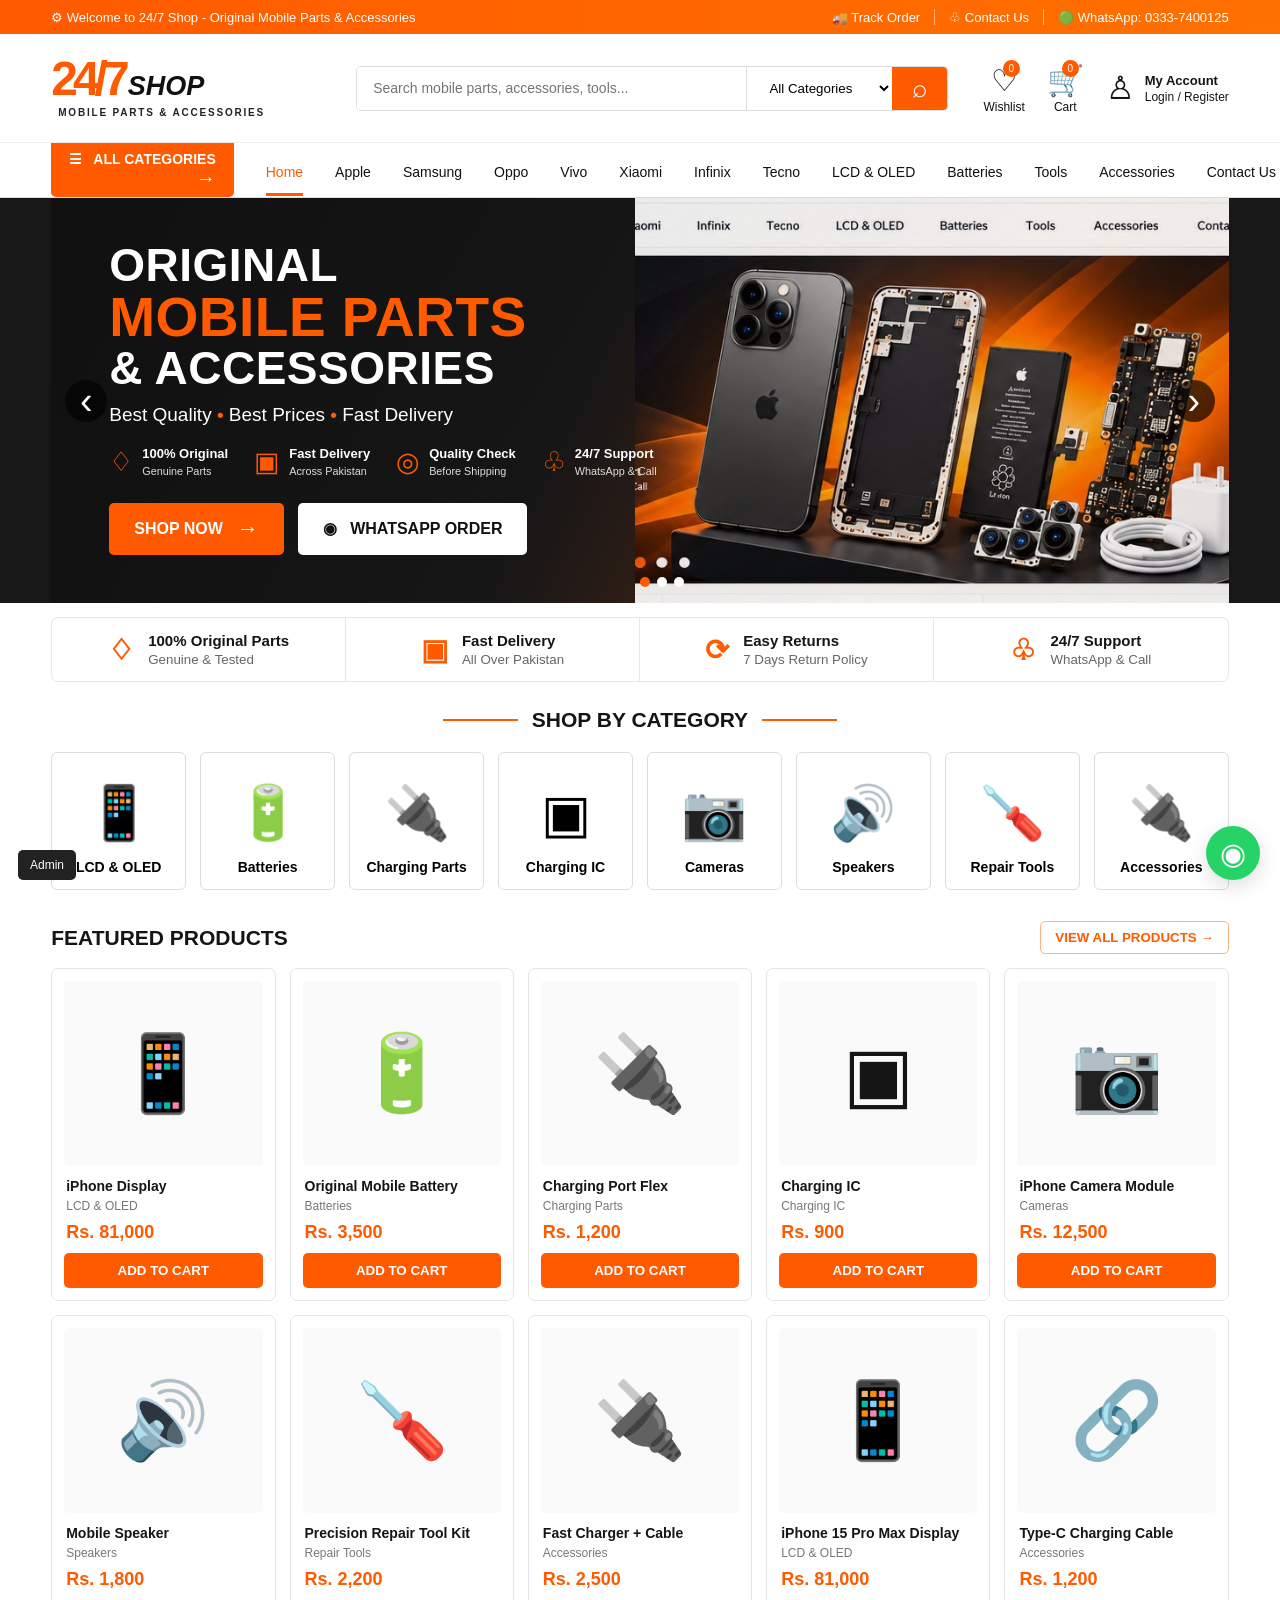
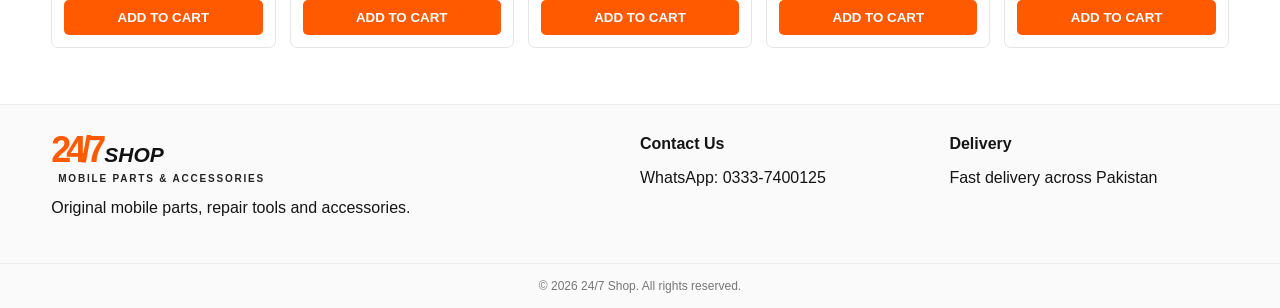
<file: index.html>
<!doctype html>
<html lang="en">
<head>
<meta charset="utf-8">
<meta name="viewport" content="width=device-width,initial-scale=1">
<meta name="description" content="24/7 Shop - Original Mobile Parts & Accessories">
<title>24/7 Shop — Mobile Parts & Accessories</title>
<link rel="stylesheet" href="style.css">
</head>
<body>
<div class="top-strip">
  <div class="container strip-inner">
    <span>⚙ Welcome to 24/7 Shop - Original Mobile Parts & Accessories</span>
    <div class="strip-links"><span>🚚 Track Order</span><i></i><span>♧ Contact Us</span><i></i><a href="https://wa.me/923337400125" target="_blank">🟢 WhatsApp: 0333-7400125</a></div>
  </div>
</div>

<header class="header">
  <div class="container header-main">
    <a class="logo" href="#"><span>24/7</span><b>SHOP</b><small>MOBILE PARTS & ACCESSORIES</small></a>
    <div class="search-wrap">
      <input id="search" placeholder="Search mobile parts, accessories, tools..." aria-label="Search products">
      <select id="searchCategory" aria-label="Search category">
        <option value="All">All Categories</option>
        <option>LCD & OLED</option><option>Batteries</option><option>Charging Parts</option>
        <option>Charging IC</option><option>Cameras</option><option>Speakers</option>
        <option>Repair Tools</option><option>Accessories</option>
      </select>
      <button onclick="filterProducts()" aria-label="Search">⌕</button>
    </div>
    <div class="head-actions">
      <button class="head-action"><span class="big-icon">♡</span><em>0</em><small>Wishlist</small></button>
      <button class="head-action" onclick="openCart()"><span class="big-icon">🛒</span><em id="cartCount">0</em><small>Cart</small></button>
      <div class="account"><span class="user-icon">♙</span><div><b>My Account</b><small>Login / Register</small></div></div>
    </div>
  </div>
  <nav class="nav">
    <div class="container nav-inner">
      <button class="all-cats" onclick="setCategory('All')">☰ &nbsp; ALL CATEGORIES <span>→</span></button>
      <a class="active" href="#">Home</a>
      <a href="#" onclick="setCategory('iPhone')">Apple</a>
      <a href="#" onclick="setCategory('Samsung')">Samsung</a>
      <a href="#" onclick="setCategory('Oppo')">Oppo</a>
      <a href="#" onclick="setCategory('Vivo')">Vivo</a>
      <a href="#" onclick="setCategory('Xiaomi')">Xiaomi</a>
      <a href="#" onclick="setCategory('Infinix')">Infinix</a>
      <a href="#" onclick="setCategory('Tecno')">Tecno</a>
      <a href="#" onclick="setCategory('LCD & OLED')">LCD & OLED</a>
      <a href="#" onclick="setCategory('Batteries')">Batteries</a>
      <a href="#" onclick="setCategory('Repair Tools')">Tools</a>
      <a href="#" onclick="setCategory('Accessories')">Accessories</a>
      <a href="#contact">Contact Us</a>
    </div>
  </nav>
</header>

<main>
<section class="hero">
  <div class="container hero-inner">
    <div class="hero-copy">
      <div class="hero-title">ORIGINAL<br><strong>MOBILE PARTS</strong><br>& ACCESSORIES</div>
      <p class="hero-sub">Best Quality <b>•</b> Best Prices <b>•</b> Fast Delivery</p>
      <div class="benefits">
        <div><span>♢</span><b>100% Original<small>Genuine Parts</small></b></div>
        <div><span>▣</span><b>Fast Delivery<small>Across Pakistan</small></b></div>
        <div><span>◎</span><b>Quality Check<small>Before Shipping</small></b></div>
        <div><span>♧</span><b>24/7 Support<small>WhatsApp & Call</small></b></div>
      </div>
      <div class="hero-buttons">
        <a class="btn shop-btn" href="#products">SHOP NOW <span>→</span></a>
        <a class="btn whatsapp-btn" href="https://wa.me/923337400125?text=Assalam-o-Alaikum%2C%20I%20want%20to%20order%20from%2024%2F7%20Shop." target="_blank">◉ &nbsp; WHATSAPP ORDER</a>
      </div>
    </div>
    <div class="hero-visual"><img src="hero-parts.jpg" alt="Mobile parts and accessories"></div>
    <button class="slider-arrow left" aria-label="Previous">‹</button>
    <button class="slider-arrow right" aria-label="Next">›</button>
    <div class="dots"><i class="on"></i><i></i><i></i></div>
  </div>
</section>

<section class="service-bar container">
  <div><strong>♢</strong><span><b>100% Original Parts</b><small>Genuine & Tested</small></span></div>
  <div><strong>▣</strong><span><b>Fast Delivery</b><small>All Over Pakistan</small></span></div>
  <div><strong>⟳</strong><span><b>Easy Returns</b><small>7 Days Return Policy</small></span></div>
  <div><strong>♧</strong><span><b>24/7 Support</b><small>WhatsApp & Call</small></span></div>
</section>

<section class="container section">
  <div class="section-title"><span></span><h2>SHOP BY CATEGORY</h2><span></span></div>
  <div class="category-grid">
    <button onclick="setCategory('LCD & OLED')"><div>📱</div><b>LCD & OLED</b></button>
    <button onclick="setCategory('Batteries')"><div>🔋</div><b>Batteries</b></button>
    <button onclick="setCategory('Charging Parts')"><div>🔌</div><b>Charging Parts</b></button>
    <button onclick="setCategory('Charging IC')"><div>▣</div><b>Charging IC</b></button>
    <button onclick="setCategory('Cameras')"><div>📷</div><b>Cameras</b></button>
    <button onclick="setCategory('Speakers')"><div>🔊</div><b>Speakers</b></button>
    <button onclick="setCategory('Repair Tools')"><div>🪛</div><b>Repair Tools</b></button>
    <button onclick="setCategory('Accessories')"><div>🔌</div><b>Accessories</b></button>
  </div>
</section>

<section id="products" class="container section products-section">
  <div class="section-head"><h2>FEATURED PRODUCTS</h2><button onclick="setCategory('All')">VIEW ALL PRODUCTS →</button></div>
  <div id="productsGrid" class="products"></div>
</section>
</main>

<div class="floating-wa"><a href="https://wa.me/923337400125" target="_blank">◉</a></div>

<div id="overlay" class="overlay" onclick="closeCart(event)">
  <aside class="drawer" onclick="event.stopPropagation()">
    <div class="drawer-head"><h2>Your Cart</h2><button onclick="closeCart()">✕</button></div>
    <div id="cartItems"></div>
    <div class="total"><span>Total</span><strong id="cartTotal">Rs. 0</strong></div>
    <button class="btn shop-btn full" onclick="checkout()">ORDER ON WHATSAPP</button>
  </aside>
</div>

<footer id="contact">
  <div class="container footer-grid">
    <div><div class="logo"><span>24/7</span><b>SHOP</b><small>MOBILE PARTS & ACCESSORIES</small></div><p>Original mobile parts, repair tools and accessories.</p></div>
    <div><b>Contact Us</b><p>WhatsApp: 0333-7400125</p></div>
    <div><b>Delivery</b><p>Fast delivery across Pakistan</p></div>
  </div>
  <div class="copy">© 2026 24/7 Shop. All rights reserved.</div>
</footer>

<a class="admin-link" href="admin.html">Admin</a>
<script src="script.js"></script>
</body>
</html>
</file>
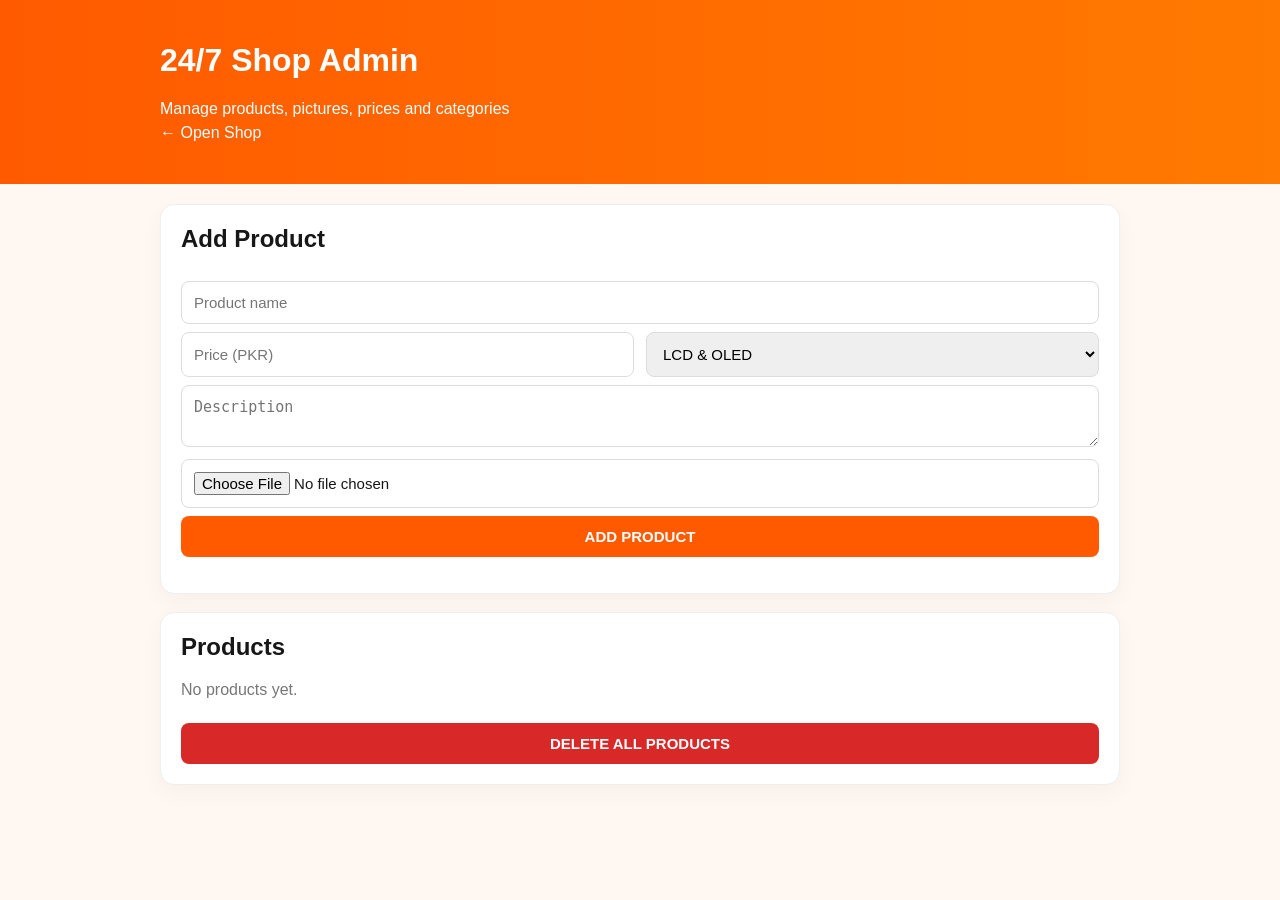
<file: admin.html>
<!doctype html>
<html lang="en">
<head><meta charset="utf-8"><meta name="viewport" content="width=device-width,initial-scale=1"><title>247Shop Admin</title>
<style>
*{box-sizing:border-box}body{margin:0;background:#fff7f1;font-family:Arial;color:#171717}.top{background:linear-gradient(90deg,#ff5a00,#ff7a00);color:#fff;padding:22px}.wrap{max-width:1000px;margin:auto;padding:20px}.card{background:#fff;border:1px solid #eee;border-radius:14px;padding:20px;margin-bottom:18px;box-shadow:0 8px 25px #00000009}h1,h2{margin-top:0}.muted{color:#777}input,select,textarea,button{width:100%;padding:12px;border:1px solid #ddd;border-radius:8px;font-size:15px;margin-top:8px}button{background:#ff5a00;color:#fff;border:0;font-weight:800;cursor:pointer}.danger{background:#d92828}.row{display:grid;grid-template-columns:1fr 1fr;gap:12px}.product{display:flex;gap:14px;align-items:center;border-top:1px solid #eee;padding:14px 0}.product img{width:75px;height:75px;object-fit:contain;border:1px solid #eee;border-radius:8px}.actions{margin-left:auto;display:flex;gap:7px}.actions button{width:auto;padding:9px 12px}.back{display:inline-block;color:#fff;text-decoration:none;margin-top:6px}@media(max-width:600px){.row{grid-template-columns:1fr}.product{align-items:flex-start}.actions{display:block}.actions button{margin-bottom:5px}}
</style></head>
<body>
<div class="top"><div class="wrap"><h1>24/7 Shop Admin</h1><div>Manage products, pictures, prices and categories</div><a class="back" href="index.html">← Open Shop</a></div></div>
<div class="wrap">
<div class="card"><h2>Add Product</h2>
<input id="name" placeholder="Product name">
<div class="row"><input id="price" type="number" placeholder="Price (PKR)">
<select id="category"><option>LCD & OLED</option><option>Batteries</option><option>Charging Parts</option><option>Charging IC</option><option>Cameras</option><option>Speakers</option><option>Repair Tools</option><option>Accessories</option><option>iPhone</option><option>Samsung</option><option>Oppo</option><option>Vivo</option><option>Xiaomi</option><option>Infinix</option><option>Tecno</option></select></div>
<textarea id="desc" placeholder="Description"></textarea><input id="pic" type="file" accept="image/*"><button onclick="addProduct()">ADD PRODUCT</button><p id="msg" class="muted"></p></div>
<div class="card"><h2>Products</h2><div id="list"></div><button class="danger" onclick="clearAll()">DELETE ALL PRODUCTS</button></div>
</div>
<script>
const KEY='247shop_products';
function get(){try{return JSON.parse(localStorage.getItem(KEY)||'[]')}catch(e){return[]}}
function save(a){localStorage.setItem(KEY,JSON.stringify(a));render()}
function addProduct(){
 const name=document.getElementById('name').value.trim(),price=document.getElementById('price').value,category=document.getElementById('category').value,desc=document.getElementById('desc').value.trim(),file=document.getElementById('pic').files[0];
 if(!name||!price){alert('Product name and price are required');return}
 const finish=image=>{const a=get();a.push({id:Date.now(),name,price:Number(price),category,desc,image:image||'',icon:'📦'});save(a);document.getElementById('msg').textContent='Product added successfully.';document.getElementById('name').value='';document.getElementById('price').value='';document.getElementById('desc').value='';document.getElementById('pic').value=''}
 if(file){const r=new FileReader();r.onload=()=>finish(r.result);r.readAsDataURL(file)}else finish('');
}
function render(){const a=get();document.getElementById('list').innerHTML=a.map(p=>`<div class="product"><img src="${p.image||'data:image/svg+xml,%3Csvg xmlns=%22http://www.w3.org/2000/svg%22 width=%2275%22 height=%2275%22%3E%3Crect width=%22100%25%22 height=%22100%25%22 fill=%22%23fafafa%22/%3E%3Ctext x=%2237%22 y=%2245%22 text-anchor=%22middle%22 font-size=%2230%22%3E📦%3C/text%3E%3C/svg%3E'}"><div><b>${p.name}</b><br><small>${p.category} · Rs. ${Number(p.price).toLocaleString('en-PK')}</small></div><div class="actions"><button class="danger" onclick="del(${p.id})">Delete</button></div></div>`).join('')||'<p class="muted">No products yet.</p>'}
function del(id){save(get().filter(p=>p.id!==id))}
function clearAll(){if(confirm('Delete all products?')){localStorage.removeItem(KEY);render()}}
render();
</script>
</body></html>
</file>
<file: style.css>
:root{--orange:#ff5a00;--orange2:#ff7a00;--ink:#151515;--muted:#6f6f6f;--line:#e7e7e7;--soft:#fff7f1;--green:#20b957}
*{box-sizing:border-box}html{scroll-behavior:smooth}body{margin:0;font-family:Arial,Helvetica,sans-serif;color:var(--ink);background:#fff}.container{width:min(1400px,92%);margin:auto}
.top-strip{height:34px;background:linear-gradient(90deg,#ff5a00,#ff7100);color:#fff;font-size:13px}.strip-inner{height:100%;display:flex;align-items:center;justify-content:space-between}.strip-links{display:flex;align-items:center;gap:14px}.strip-links i{height:16px;width:1px;background:#ffffff80}.strip-links a{color:#fff;text-decoration:none}
.header{background:#fff}.header-main{min-height:108px;display:flex;align-items:center;gap:35px}.logo{position:relative;min-width:270px;text-decoration:none;color:#111;line-height:.85}.logo span{font-size:48px;font-weight:900;color:var(--orange);letter-spacing:-5px}.logo b{font-size:27px;font-style:italic;margin-left:3px}.logo small{display:block;font-size:10px;letter-spacing:1.8px;color:#222;margin:9px 0 0 7px;font-weight:700}.search-wrap{height:45px;display:flex;flex:1;border:1px solid #ddd;border-radius:5px;overflow:hidden;max-width:660px}.search-wrap input{border:0;outline:0;padding:0 16px;flex:1;font-size:14px}.search-wrap select{border:0;border-left:1px solid #ddd;outline:0;padding:0 18px;background:#fff;min-width:145px}.search-wrap button{width:55px;border:0;background:var(--orange);color:#fff;font-size:26px;cursor:pointer}.head-actions{display:flex;align-items:center;gap:22px;margin-left:auto}.head-action{border:0;background:#fff;position:relative;cursor:pointer;padding:0;color:#111}.head-action .big-icon{font-size:30px;display:block}.head-action small,.account small{display:block;font-size:12px;margin-top:2px}.head-action em{position:absolute;top:-3px;right:5px;background:var(--orange);color:#fff;border-radius:50%;width:17px;height:17px;font-size:10px;font-style:normal;display:grid;place-items:center}.account{display:flex;gap:10px;align-items:center}.account b{font-size:13px;display:block}.user-icon{font-size:32px}
.nav{border-top:1px solid #eee;border-bottom:1px solid #ddd}.nav-inner{min-height:54px;display:flex;align-items:center;gap:32px;white-space:nowrap}.nav a{color:#111;text-decoration:none;font-size:14px;padding:19px 0 16px;position:relative}.nav a:hover,.nav a.active{color:var(--orange)}.nav a.active:after{content:"";position:absolute;height:3px;background:var(--orange);bottom:0;left:0;right:0}.all-cats{height:54px;width:220px;border:0;background:var(--orange);color:#fff;font-weight:800;font-size:14px;cursor:pointer;border-radius:0 0 5px 5px;text-align:left;padding:0 18px}.all-cats span{float:right;font-size:20px}
.hero{margin-top:0;background:#171717}.hero-inner{height:405px;position:relative;overflow:hidden;background:linear-gradient(120deg,#101010 0%,#171717 55%,#2a1308 100%);border-radius:0}.hero-inner:after{content:"";position:absolute;inset:0;background:linear-gradient(115deg,transparent 45%,#ff5a0040 75%,transparent 100%);pointer-events:none}.hero-copy{position:relative;z-index:3;padding:44px 0 0 58px;color:#fff;width:61%}.hero-title{font-size:46px;font-weight:900;line-height:1.02;letter-spacing:.5px}.hero-title strong{color:var(--orange);font-size:55px}.hero-sub{font-size:19px;margin:12px 0 20px}.hero-sub b{color:var(--orange)}.benefits{display:flex;gap:26px}.benefits>div{display:flex;gap:9px;align-items:center}.benefits span{color:var(--orange);font-size:27px}.benefits b{font-size:13px}.benefits small{display:block;font-weight:400;margin-top:4px;color:#ddd}.hero-buttons{display:flex;gap:14px;margin-top:25px}.btn{display:inline-flex;align-items:center;justify-content:center;text-decoration:none;border:0;cursor:pointer;font-weight:800;border-radius:5px;padding:13px 25px}.shop-btn{background:var(--orange);color:#fff}.shop-btn span{font-size:22px;margin-left:14px}.whatsapp-btn{background:#fff;color:#111}.hero-visual{position:absolute;z-index:2;right:-30px;top:0;width:53%;height:100%;display:flex;align-items:center;justify-content:center;overflow:hidden}.hero-visual img{width:100%;height:100%;object-fit:cover;object-position:left center;mix-blend-mode:screen;opacity:.92}.slider-arrow{position:absolute;z-index:5;top:50%;transform:translateY(-50%);width:42px;height:42px;border-radius:50%;border:0;background:#000a;color:#fff;font-size:38px;line-height:1;cursor:pointer}.slider-arrow.left{left:14px}.slider-arrow.right{right:14px}.dots{position:absolute;z-index:5;bottom:16px;left:50%;display:flex;gap:7px}.dots i{width:10px;height:10px;border-radius:50%;background:#fff}.dots i.on{background:var(--orange)}
.service-bar{margin-top:14px;border:1px solid var(--line);border-radius:7px;display:grid;grid-template-columns:repeat(4,1fr);min-height:65px}.service-bar>div{display:flex;justify-content:center;align-items:center;gap:14px;border-right:1px solid var(--line)}.service-bar>div:last-child{border:0}.service-bar strong{color:var(--orange);font-size:29px}.service-bar b,.service-bar small{display:block}.service-bar b{font-size:15px}.service-bar small{color:#666;margin-top:3px}
.section{padding:26px 0}.section-title{display:flex;align-items:center;justify-content:center;gap:14px;margin-bottom:20px}.section-title span{height:2px;width:75px;background:var(--orange)}.section-title h2{font-size:21px;margin:0}.category-grid{display:grid;grid-template-columns:repeat(8,1fr);gap:14px}.category-grid button{height:138px;background:#fff;border:1px solid #ddd;border-radius:6px;cursor:pointer;transition:.2s}.category-grid button:hover{border-color:var(--orange);transform:translateY(-2px);box-shadow:0 8px 20px #0000000c}.category-grid button div{height:92px;display:grid;place-items:center;font-size:53px}.category-grid button b{font-size:14px}
.products-section{padding-top:5px}.section-head{display:flex;justify-content:space-between;align-items:center;margin-bottom:14px}.section-head h2{font-size:21px;margin:0}.section-head button{background:#fff;color:var(--orange);border:1px solid #ffb185;border-radius:5px;padding:8px 14px;font-weight:700;cursor:pointer}.products{display:grid;grid-template-columns:repeat(5,1fr);gap:14px}.product{border:1px solid #e5e5e5;border-radius:7px;padding:12px;background:#fff;overflow:hidden;transition:.2s}.product:hover{box-shadow:0 8px 22px #00000010;transform:translateY(-2px)}.product-img{height:185px;background:#fafafa;border-radius:5px;display:grid;place-items:center;overflow:hidden}.product-img img{width:100%;height:100%;object-fit:contain}.product-placeholder{font-size:75px}.product h3{font-size:14px;margin:12px 2px 5px}.product p{font-size:12px;color:#777;margin:0 2px 9px}.price{font-size:18px;font-weight:800;color:var(--orange);margin:0 2px 10px}.product .btn{width:100%;padding:10px}
.overlay{position:fixed;inset:0;background:#0008;display:none;z-index:10000}.overlay.open{display:block}.drawer{position:absolute;right:0;top:0;height:100%;width:min(430px,94vw);background:#fff;padding:22px;overflow:auto}.drawer-head{display:flex;justify-content:space-between;align-items:center}.drawer-head button{border:0;background:#eee;border-radius:50%;width:34px;height:34px}.cart-row{display:flex;justify-content:space-between;align-items:center;padding:15px 0;border-bottom:1px solid #eee}.qty{display:flex;gap:9px;align-items:center}.qty button{width:30px;height:30px;border:1px solid #ddd;background:#fff}.total{display:flex;justify-content:space-between;font-size:20px;margin:22px 0}.full{width:100%}
.floating-wa{position:fixed;right:20px;bottom:20px;z-index:9999}.floating-wa a{width:54px;height:54px;background:#25d366;color:#fff;border-radius:50%;display:grid;place-items:center;text-decoration:none;font-size:30px;box-shadow:0 6px 20px #0002}.admin-link{position:fixed;bottom:20px;left:18px;background:#222;color:#fff;text-decoration:none;padding:8px 12px;border-radius:5px;font-size:12px;z-index:9998}
footer{margin-top:30px;background:#fafafa;border-top:1px solid #eee}.footer-grid{display:grid;grid-template-columns:2fr 1fr 1fr;gap:30px;padding:30px 0}.footer-grid .logo{min-width:0}.footer-grid .logo span{font-size:36px}.footer-grid .logo b{font-size:21px}.copy{text-align:center;border-top:1px solid #eee;padding:15px;color:#777;font-size:12px}
@media(max-width:1100px){.nav-inner{gap:18px;overflow:auto}.header-main{gap:18px}.logo{min-width:220px}.head-actions{gap:10px}.category-grid{grid-template-columns:repeat(4,1fr)}.products{grid-template-columns:repeat(4,1fr)}.hero-copy{width:67%;padding-left:35px}.hero-title{font-size:39px}.hero-title strong{font-size:47px}}
@media(max-width:760px){.top-strip{height:auto;padding:7px 0}.strip-inner,.strip-links{flex-wrap:wrap;gap:6px}.strip-links{font-size:11px}.header-main{padding:12px 0;flex-wrap:wrap}.logo{min-width:180px}.logo span{font-size:38px}.logo b{font-size:22px}.logo small{font-size:8px}.search-wrap{order:3;min-width:100%;max-width:none}.head-actions{margin-left:auto}.account{display:none}.nav-inner{gap:20px}.nav a{font-size:12px}.all-cats{width:180px}.hero-inner{height:500px}.hero-copy{width:100%;padding:30px 20px;position:relative}.hero-title{font-size:31px}.hero-title strong{font-size:38px}.hero-sub{font-size:15px}.benefits{gap:12px;flex-wrap:wrap}.benefits>div{width:45%}.benefits b{font-size:11px}.hero-visual{opacity:.32;width:100%;right:0}.hero-buttons{position:relative;z-index:4}.service-bar{grid-template-columns:repeat(2,1fr)}.service-bar>div{padding:10px 4px}.category-grid{grid-template-columns:repeat(2,1fr)}.products{grid-template-columns:repeat(2,1fr)}.product-img{height:145px}.products-section{padding-bottom:20px}.footer-grid{grid-template-columns:1fr}.search-wrap select{display:none}}
@media(max-width:420px){.products{grid-template-columns:1fr}.head-action small{font-size:10px}.hero-title{font-size:27px}.hero-title strong{font-size:34px}}
</file>
